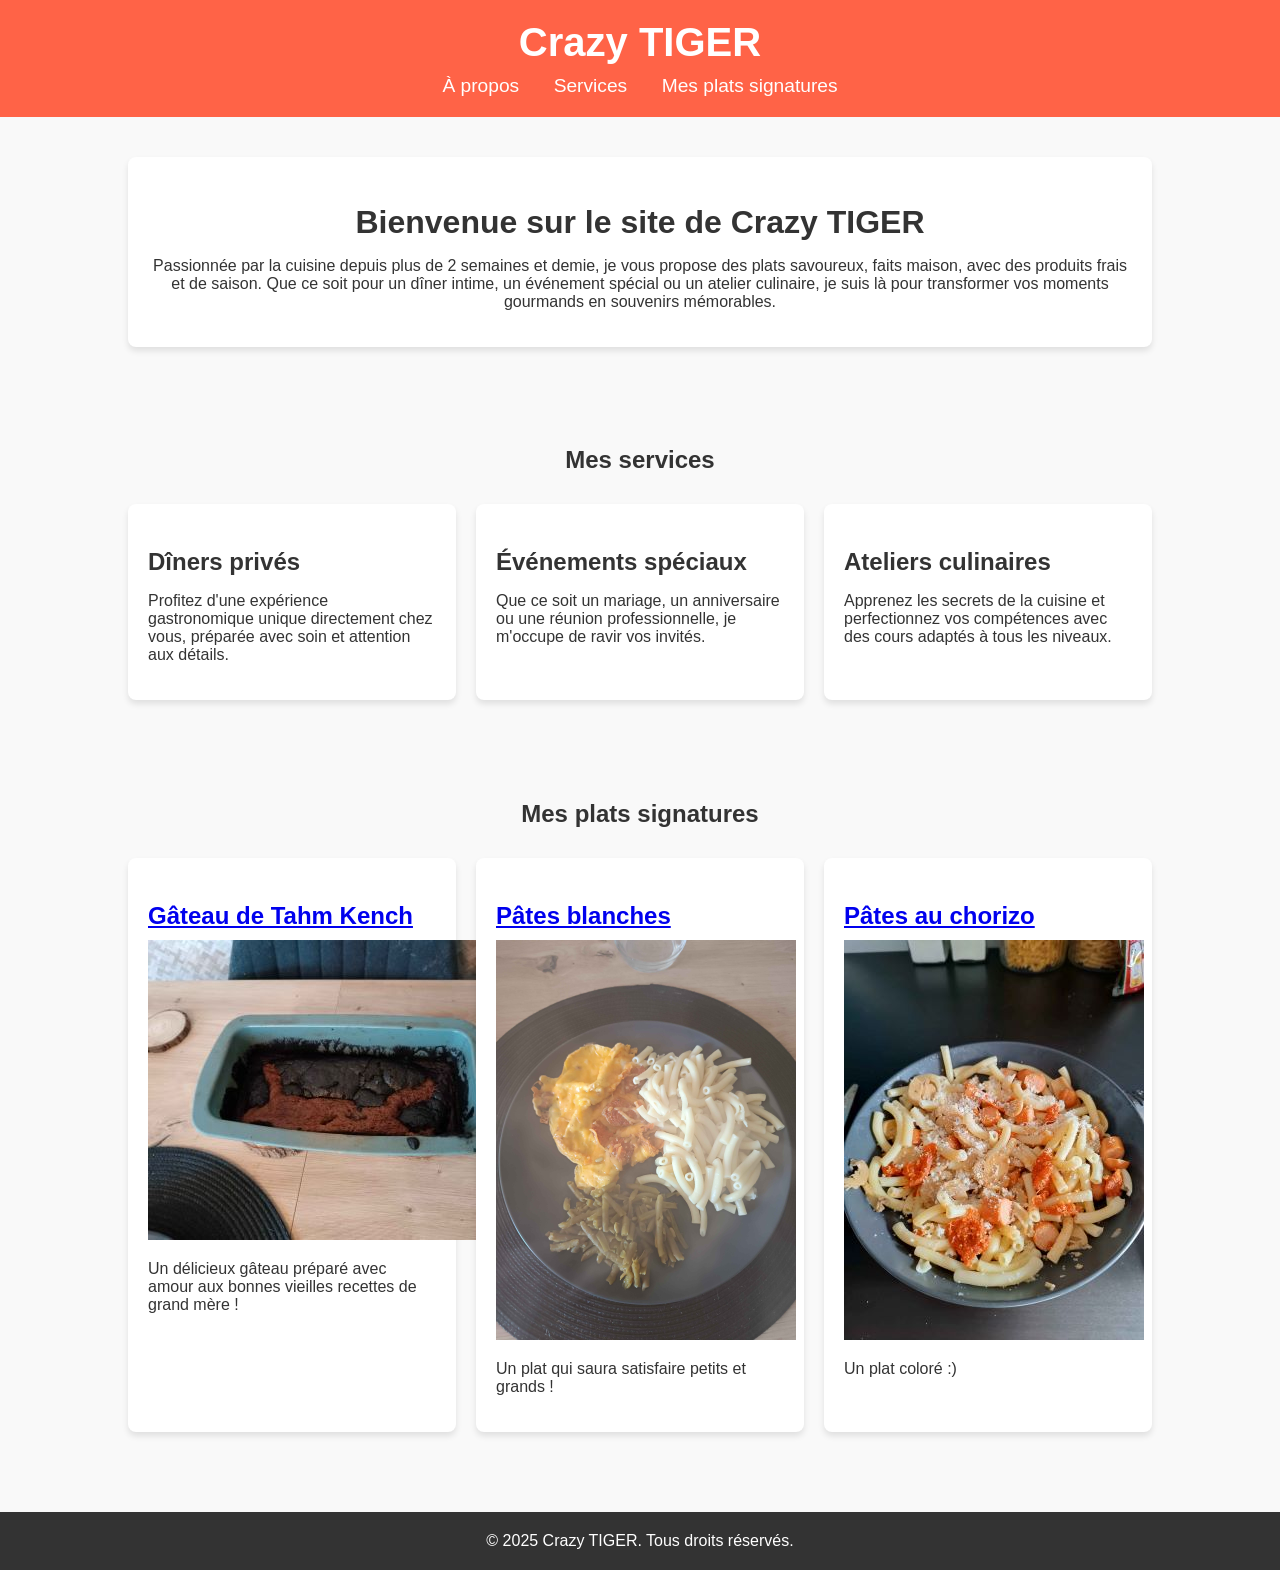
<file: index.html>
<!DOCTYPE html>
<html lang="fr">
<head>
    <meta charset="UTF-8">
    <meta name="viewport" content="width=device-width, initial-scale=1.0">
    <title>Crazy TIGER - Votre cuisinière personnelle</title>
    <style>
        html {
            scroll-behavior: smooth;
        }
        body {
            font-family: Arial, sans-serif;
            margin: 0;
            padding: 0;
            box-sizing: border-box;
            background-color: #f9f9f9;
            color: #333;
        }
        header {
            background-color: #ff6347;
            color: white;
            padding: 20px 10%;
            text-align: center;
        }
        header h1 {
            margin: 0;
            font-size: 2.5em;
        }
        nav {
            margin-top: 10px;
        }
        nav a {
            color: white;
            text-decoration: none;
            margin: 0 15px;
            font-size: 1.2em;
        }
        nav a:hover {
            text-decoration: underline;
        }
        section {
            padding: 40px 10%;
            text-align: center;
        }
        .intro {
            background-color: #fff;
            padding: 20px;
            border-radius: 8px;
            box-shadow: 0 4px 6px rgba(0, 0, 0, 0.1);
        }
        .intro h2 {
            font-size: 2em;
            margin-bottom: 15px;
        }
        .services {
            display: grid;
            grid-template-columns: repeat(auto-fit, minmax(250px, 1fr));
            gap: 20px;
            margin-top: 30px;
        }
        .service-card {
            background-color: #fff;
            padding: 20px;
            border-radius: 8px;
            box-shadow: 0 4px 6px rgba(0, 0, 0, 0.1);
            text-align: left;
        }
        .service-card h3 {
            font-size: 1.5em;
            margin-bottom: 10px;
        }
        .plats {
            display: grid;
            grid-template-columns: repeat(auto-fit, minmax(250px, 1fr));
            gap: 20px;
            margin-top: 30px;
        }
        .plats-card {
            background-color: #fff;
            padding: 20px;
            border-radius: 8px;
            box-shadow: 0 4px 6px rgba(0, 0, 0, 0.1);
            text-align: left;
        }
        .plats-card h3 {
            font-size: 1.5em;
            margin-bottom: 10px;
        }
        footer {
            background-color: #333;
            color: white;
            padding: 20px 10%;
            text-align: center;
            margin-top: 40px;
        }
        footer p {
            margin: 0;
        }
    </style>
</head>
<body>
    <header>
        <h1>Crazy TIGER</h1>
        <nav>
            <a href="#about">À propos</a>
            <a href="#services">Services</a>
            <a href="#plats">Mes plats signatures</a>
        </nav>
    </header>

    <section id="about">
        <div class="intro">
            <h2>Bienvenue sur le site de Crazy TIGER</h2>
            <!-- Image du cuisinier -->
            <!--<img src="maeva.jpg" alt="Photo de maeva">-->
            <p>Passionnée par la cuisine depuis plus de 2 semaines et demie, je vous propose des plats savoureux, faits maison, avec des produits frais et de saison. Que ce soit pour un dîner intime, un événement spécial ou un atelier culinaire, je suis là pour transformer vos moments gourmands en souvenirs mémorables.</p>
        </div>
    </section>

    <section id="services">
        <h2>Mes services</h2>
        <div class="services">
            <div class="service-card">
                <h3>Dîners privés</h3>
                <p>Profitez d'une expérience gastronomique unique directement chez vous, préparée avec soin et attention aux détails.</p>
            </div>
            <div class="service-card">
                <h3>Événements spéciaux</h3>
                <p>Que ce soit un mariage, un anniversaire ou une réunion professionnelle, je m'occupe de ravir vos invités.</p>
            </div>
            <div class="service-card">
                <h3>Ateliers culinaires</h3>
                <p>Apprenez les secrets de la cuisine et perfectionnez vos compétences avec des cours adaptés à tous les niveaux.</p>
            </div>
        </div>
    </section>

    <section id="plats">
        <h2>Mes plats signatures</h2>
        <div class="plats">
            <div class="plats-card">
                <a href="gateau.html"><h3>Gâteau de Tahm Kench</h3></a>
                <img src="gateau.jpg" alt="Photo du gâteau">
                <p>Un délicieux gâteau préparé avec amour aux bonnes vieilles recettes de grand mère !</p>
            </div>
            <div class="plats-card">
                <a href="pates_blanches.html"><h3>Pâtes blanches</h3></a>
                <img src="pâtes_blanches.png" alt="Photo des pâtes">
                <p>Un plat qui saura satisfaire petits et grands !</p>
            </div>
            <div class="plats-card">
                <a href="pates_chorizo.html"><h3>Pâtes au chorizo</h3></a>
                <img src="pâtes_aux_chorizo.jpg" alt="Photo des pâtes">
                <p>Un plat coloré :)</p>
            </div>
        </div>
    </section>
    <footer>
        <p>&copy; 2025 Crazy TIGER. Tous droits réservés.</p>
    </footer>
</body>
</html>
</file>
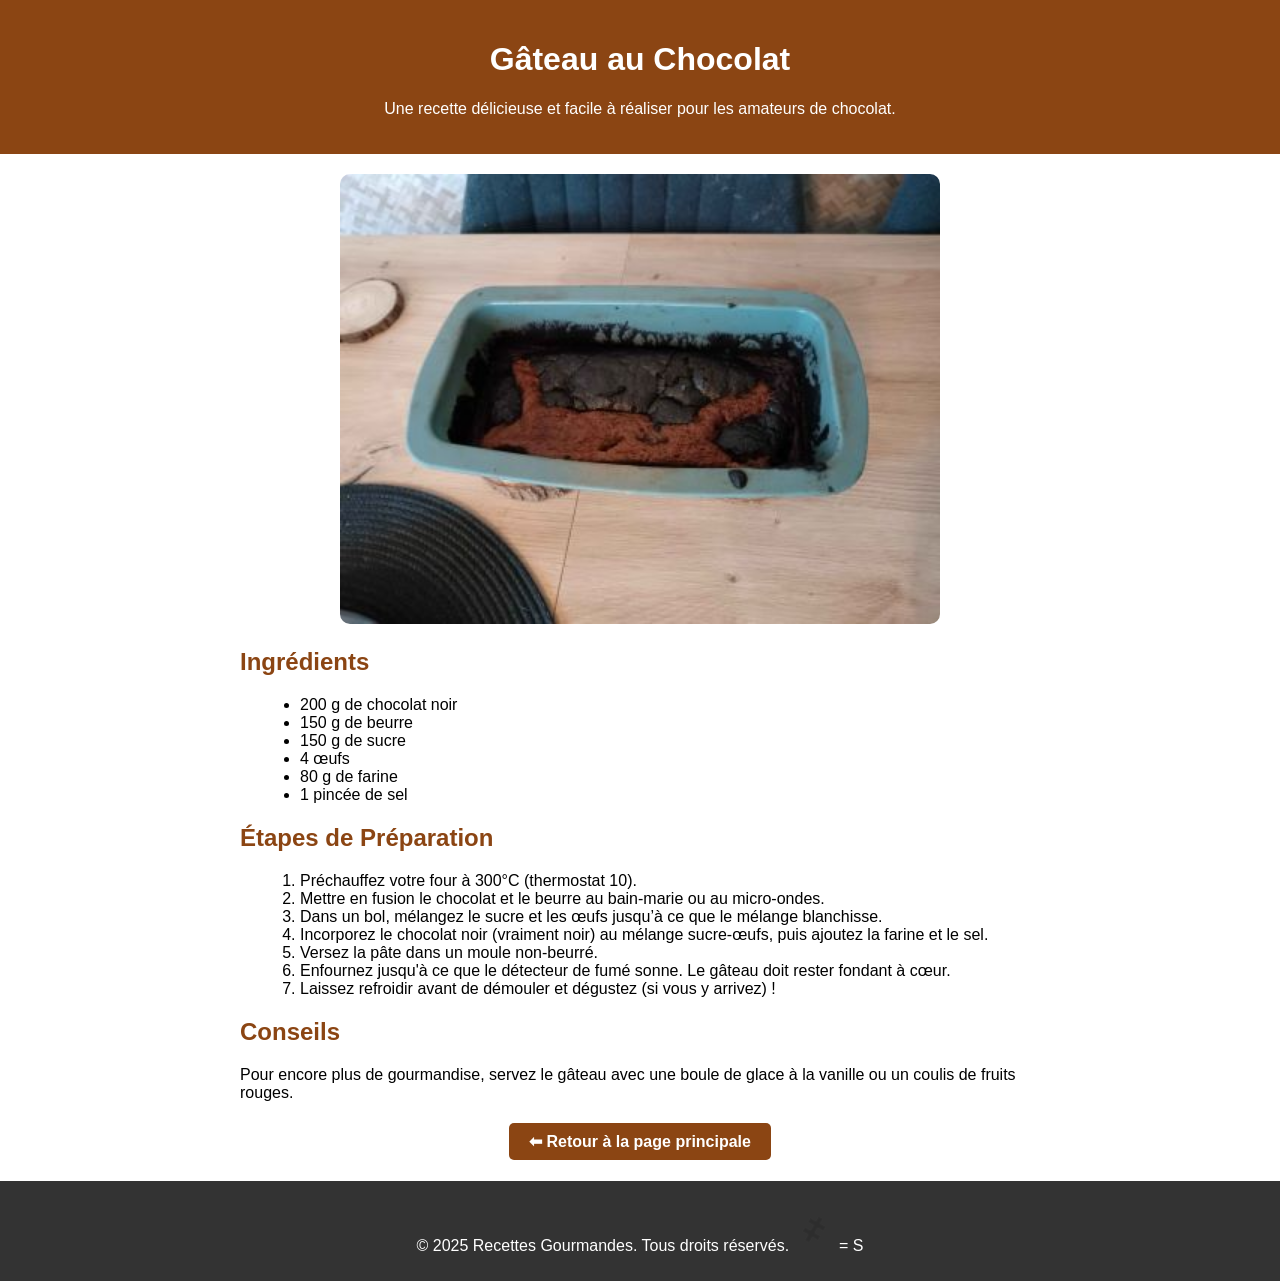
<file: gateau.html>
<!DOCTYPE html>
<html lang="fr">
<head>
    <meta charset="UTF-8">
    <meta name="viewport" content="width=device-width, initial-scale=1.0">
    <title>Recette - Gâteau au Chocolat</title>
    <style>
        body {
            font-family: Arial, sans-serif;
            margin: 0;
            padding: 0;
        }
        header {
            background-color: #8b4513;
            color: white;
            text-align: center;
            padding: 20px;
        }
        .container {
            width: 90%;
            margin: auto;
            max-width: 800px;
        }
        .recipe-image {
            text-align: center;
            margin: 20px 0;
        }
        .recipe-image img {
            width: 100%;
            max-width: 600px;
            border-radius: 10px;
        }
        section {
            margin: 20px 0;
        }
        h2 {
            color: #8b4513;
        }
        ul, ol {
            margin-left: 20px;
        }
        .back-button {
            display: block;
            text-align: center;
            margin: 30px 0;
        }
        .back-button a {
            text-decoration: none;
            background-color: #8b4513;
            color: white;
            padding: 10px 20px;
            border-radius: 5px;
            font-weight: bold;
        }
        .back-button a:hover {
            background-color: #a0522d;
        }
        footer {
            text-align: center;
            background-color: #333;
            color: white;
            padding: 10px 0;
        }
    </style>
</head>
<body>
    <header>
        <h1>Gâteau au Chocolat</h1>
        <p>Une recette délicieuse et facile à réaliser pour les amateurs de chocolat.</p>
    </header>
    
    <div class="container">
        <div class="recipe-image">
            <img src="gateau.jpg" alt="Photo du gâteau au chocolat">
        </div>
        
        <section>
            <h2>Ingrédients</h2>
            <ul>
                <li>200 g de chocolat noir</li>
                <li>150 g de beurre</li>
                <li>150 g de sucre</li>
                <li>4 œufs</li>
                <li>80 g de farine</li>
                <li>1 pincée de sel</li>
            </ul>
        </section>

        <section>
            <h2>Étapes de Préparation</h2>
            <ol>
                <li>Préchauffez votre four à 300°C (thermostat 10).</li>
                <li>Mettre en fusion le chocolat et le beurre au bain-marie ou au micro-ondes.</li>
                <li>Dans un bol, mélangez le sucre et les œufs jusqu’à ce que le mélange blanchisse.</li>
                <li>Incorporez le chocolat noir (vraiment noir) au mélange sucre-œufs, puis ajoutez la farine et le sel.</li>
                <li>Versez la pâte dans un moule non-beurré.</li>
                <li>Enfournez jusqu'à ce que le détecteur de fumé sonne. Le gâteau doit rester fondant à cœur.</li>
                <li>Laissez refroidir avant de démouler et dégustez (si vous y arrivez) !</li>
            </ol>
        </section>

        <section>
            <h2>Conseils</h2>
            <p>Pour encore plus de gourmandise, servez le gâteau avec une boule de glace à la vanille ou un coulis de fruits rouges.</p>
        </section>

        <!-- Bouton pour revenir à la page principale -->
        <div class="back-button">
            <a href="index.html">⬅ Retour à la page principale</a>
        </div>
    </div>

    <footer>
        <p>&copy; 2025 Recettes Gourmandes. Tous droits réservés. <img src="image_modified.png"> = S</p>
    </footer>
</body>
</html>
</file>
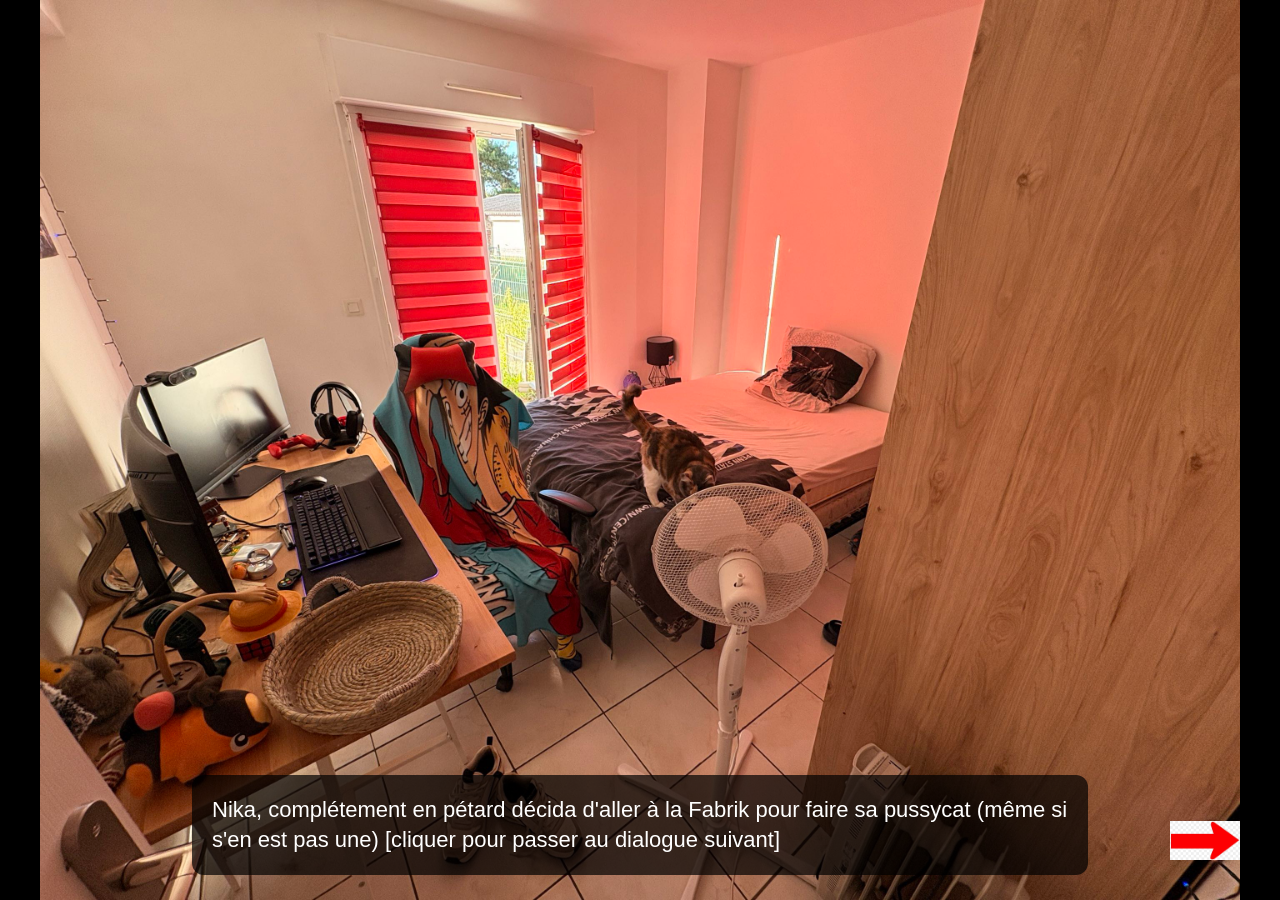
<file: pandc.html>
<!DOCTYPE html>
<html lang="fr">
<head>
<meta charset="UTF-8">
<title>Point & Click</title>
<link rel="stylesheet" href="style.css">
</head>

<body>
<img id="arrow" src="fleche.png" alt="Flèche">
<div id="game">

    <!-- Image de fond -->
    <div id="scene">

        <!-- Les zones cliquables seront générées en JS -->
        <div id="hotspots"></div>

    </div>

    <!-- Boîte de dialogue -->
    <div id="dialogue">
        <p id="text"></p>
    </div>

</div>

<script src="game.js"></script>

</body>
</html>
</file>
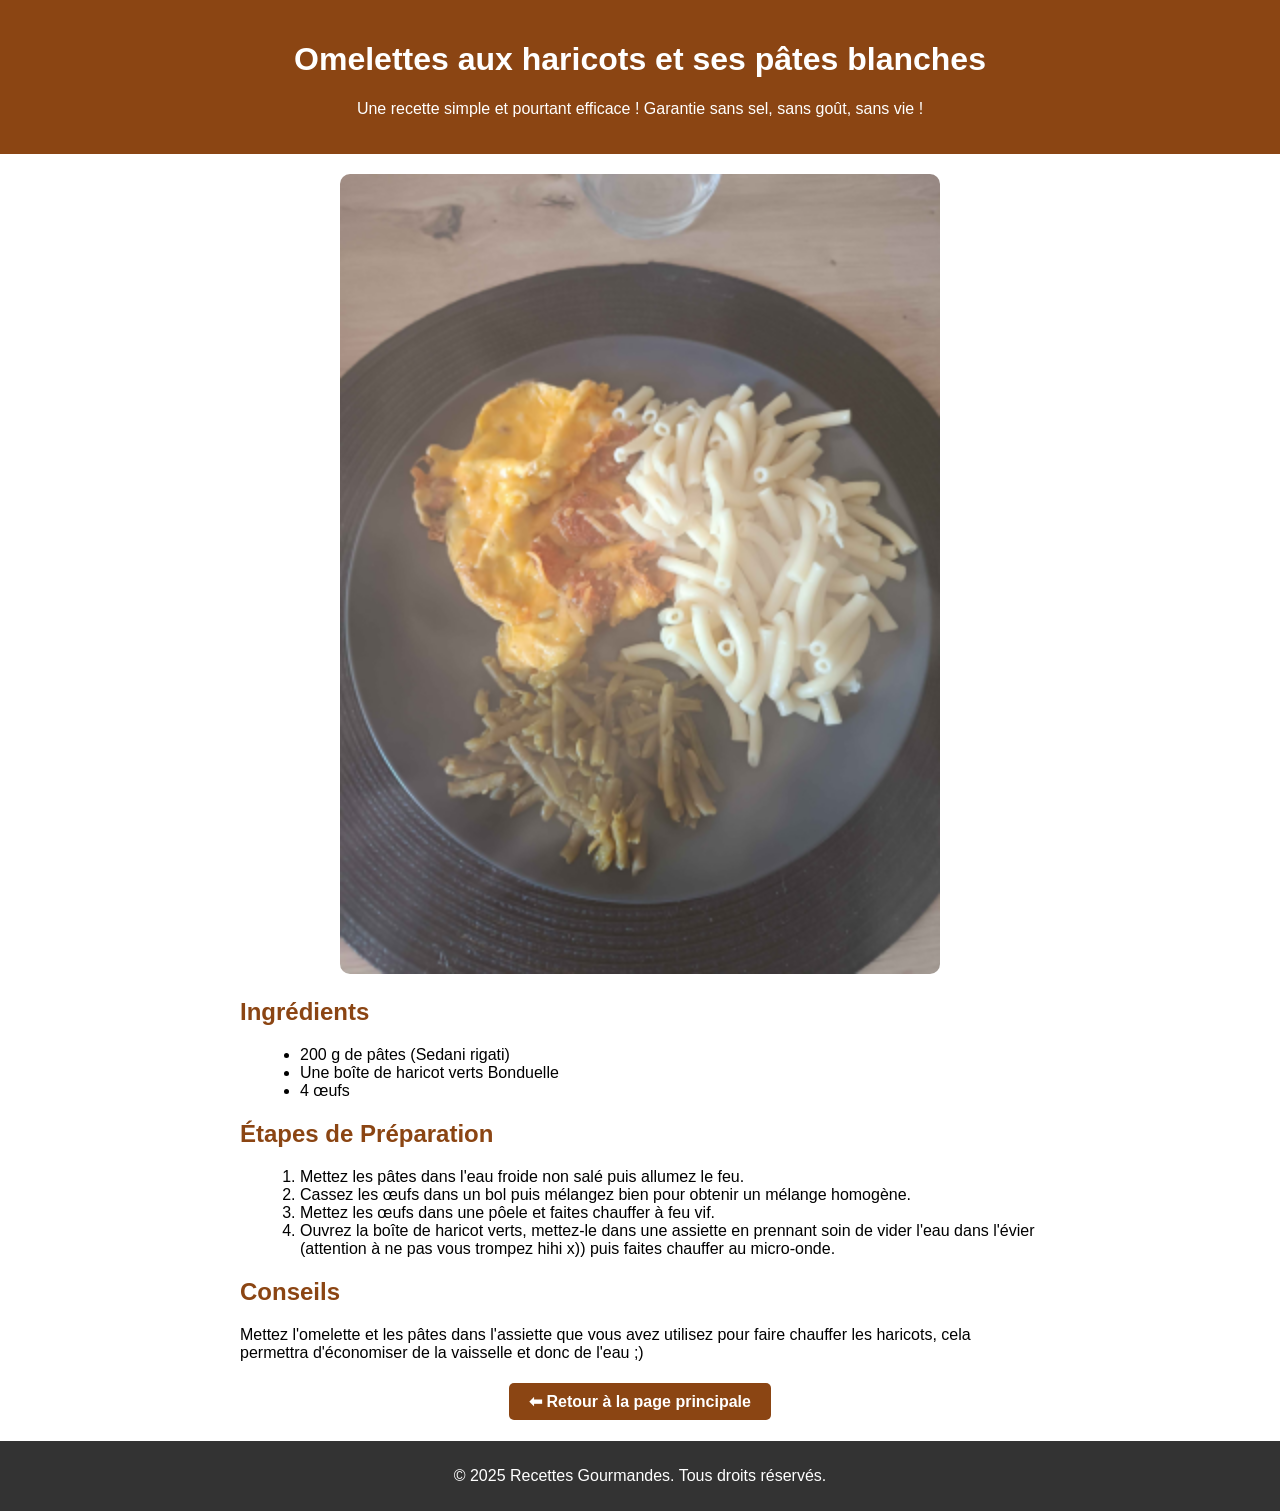
<file: pates_blanches.html>
<!DOCTYPE html>
<html lang="fr">
<head>
    <meta charset="UTF-8">
    <meta name="viewport" content="width=device-width, initial-scale=1.0">
    <title>Haricots, omelettes et pâtes blanches</title>
    <style>
        body {
            font-family: Arial, sans-serif;
            margin: 0;
            padding: 0;
        }
        header {
            background-color: #8b4513;
            color: white;
            text-align: center;
            padding: 20px;
        }
        .container {
            width: 90%;
            margin: auto;
            max-width: 800px;
        }
        .recipe-image {
            text-align: center;
            margin: 20px 0;
        }
        .recipe-image img {
            width: 100%;
            max-width: 600px;
            border-radius: 10px;
        }
        section {
            margin: 20px 0;
        }
        h2 {
            color: #8b4513;
        }
        ul, ol {
            margin-left: 20px;
        }
        .back-button {
            display: block;
            text-align: center;
            margin: 30px 0;
        }
        .back-button a {
            text-decoration: none;
            background-color: #8b4513;
            color: white;
            padding: 10px 20px;
            border-radius: 5px;
            font-weight: bold;
        }
        .back-button a:hover {
            background-color: #a0522d;
        }
        footer {
            text-align: center;
            background-color: #333;
            color: white;
            padding: 10px 0;
        }
    </style>
</head>
<body>
    <header>
        <h1>Omelettes aux haricots et ses pâtes blanches</h1>
        <p>Une recette simple et pourtant efficace ! Garantie sans sel, sans goût, sans vie !</p>
    </header>
    
    <div class="container">
        <div class="recipe-image">
            <img src="pâtes_blanches.png" alt="Photo du plat">
        </div>
        
        <section>
            <h2>Ingrédients</h2>
            <ul>
                <li>200 g de pâtes (Sedani rigati)</li>
                <li>Une boîte de haricot verts Bonduelle</li>
                <li>4 œufs</li>
            </ul>
        </section>

        <section>
            <h2>Étapes de Préparation</h2>
            <ol>
                <li>Mettez les pâtes dans l'eau froide non salé puis allumez le feu.</li>
                <li>Cassez les œufs dans un bol puis mélangez bien pour obtenir un mélange homogène.</li>
                <li>Mettez les œufs dans une pôele et faites chauffer à feu vif.</li>
                <li>Ouvrez la boîte de haricot verts, mettez-le dans une assiette en prennant soin de vider l'eau dans l'évier (attention à ne pas vous trompez hihi x)) puis faites chauffer au micro-onde.</li>
            </ol>
        </section>

        <section>
            <h2>Conseils</h2>
            <p>Mettez l'omelette et les pâtes dans l'assiette que vous avez utilisez pour faire chauffer les haricots, cela permettra d'économiser de la vaisselle et donc de l'eau ;)</p>
        </section>
        
        <!-- Bouton pour revenir à la page principale -->
        <div class="back-button">
            <a href="index.html">⬅ Retour à la page principale</a>
        </div>
    </div>

    <footer>
        <p>&copy; 2025 Recettes Gourmandes. Tous droits réservés.</p>
    </footer>
</body>
</html>
</file>
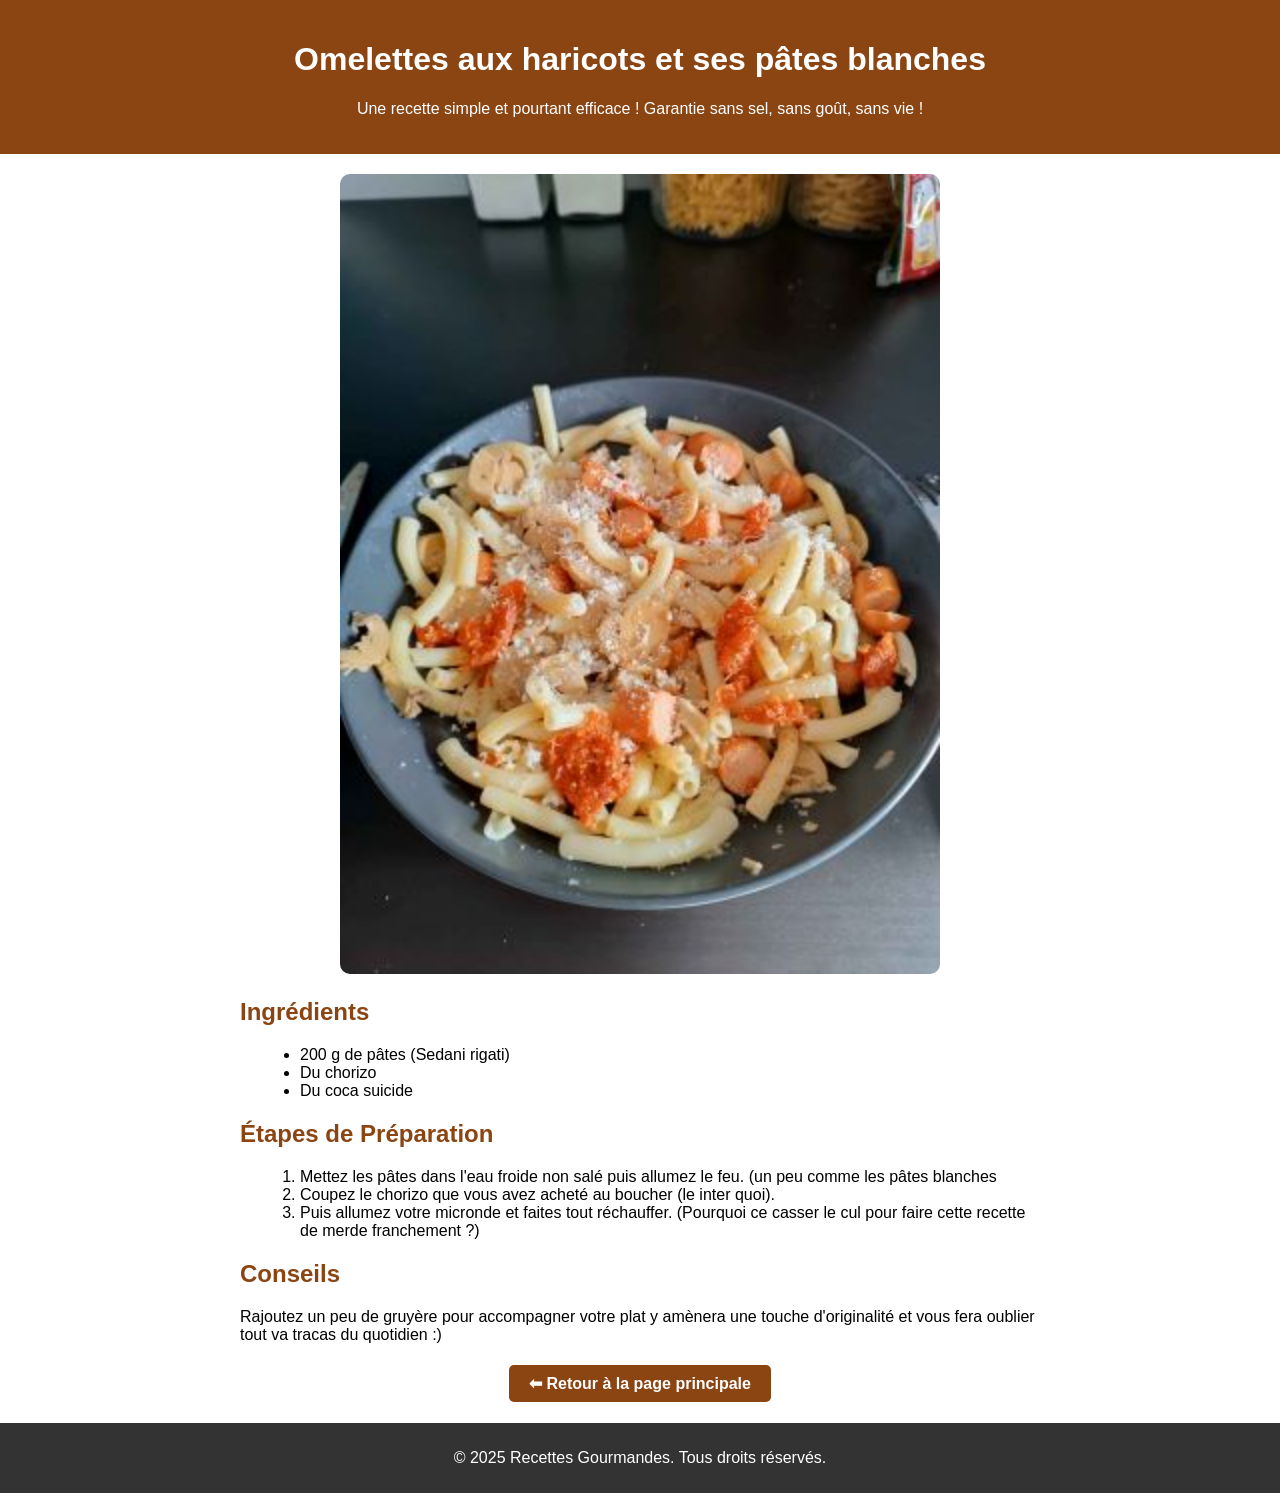
<file: pates_chorizo.html>
<!DOCTYPE html>
<html lang="fr">
<head>
    <meta charset="UTF-8">
    <meta name="viewport" content="width=device-width, initial-scale=1.0">
    <title>Haricots, omelettes et pâtes blanches</title>
    <style>
        body {
            font-family: Arial, sans-serif;
            margin: 0;
            padding: 0;
        }
        header {
            background-color: #8b4513;
            color: white;
            text-align: center;
            padding: 20px;
        }
        .container {
            width: 90%;
            margin: auto;
            max-width: 800px;
        }
        .recipe-image {
            text-align: center;
            margin: 20px 0;
        }
        .recipe-image img {
            width: 100%;
            max-width: 600px;
            border-radius: 10px;
        }
        section {
            margin: 20px 0;
        }
        h2 {
            color: #8b4513;
        }
        ul, ol {
            margin-left: 20px;
        }
        .back-button {
            display: block;
            text-align: center;
            margin: 30px 0;
        }
        .back-button a {
            text-decoration: none;
            background-color: #8b4513;
            color: white;
            padding: 10px 20px;
            border-radius: 5px;
            font-weight: bold;
        }
        .back-button a:hover {
            background-color: #a0522d;
        }
        footer {
            text-align: center;
            background-color: #333;
            color: white;
            padding: 10px 0;
        }
    </style>
</head>
<body>
    <header>
        <h1>Omelettes aux haricots et ses pâtes blanches</h1>
        <p>Une recette simple et pourtant efficace ! Garantie sans sel, sans goût, sans vie !</p>
    </header>
    
    <div class="container">
        <div class="recipe-image">
            <img src="pâtes_aux_chorizo.jpg" alt="Photo du plat">
        </div>
        
        <section>
            <h2>Ingrédients</h2>
            <ul>
                <li>200 g de pâtes (Sedani rigati)</li>
                <li>Du chorizo</li>
                <li>Du coca suicide</li>
            </ul>
        </section>

        <section>
            <h2>Étapes de Préparation</h2>
            <ol>
                <li>Mettez les pâtes dans l'eau froide non salé puis allumez le feu. (un peu comme les pâtes blanches</li>
                <li>Coupez le chorizo que vous avez acheté au boucher (le inter quoi).</li>
                <li>Puis allumez votre micronde et faites tout réchauffer. (Pourquoi ce casser le cul pour faire cette recette de merde franchement ?)</li>
            </ol>
        </section>

        <section>
            <h2>Conseils</h2>
            <p>Rajoutez un peu de gruyère pour accompagner votre plat y amènera une touche d'originalité et vous fera oublier tout va tracas du quotidien :)</p>
        </section>
        
        <!-- Bouton pour revenir à la page principale -->
        <div class="back-button">
            <a href="index.html">⬅ Retour à la page principale</a>
        </div>
    </div>

    <footer>
        <p>&copy; 2025 Recettes Gourmandes. Tous droits réservés.</p>
    </footer>
</body>
</html>
</file>
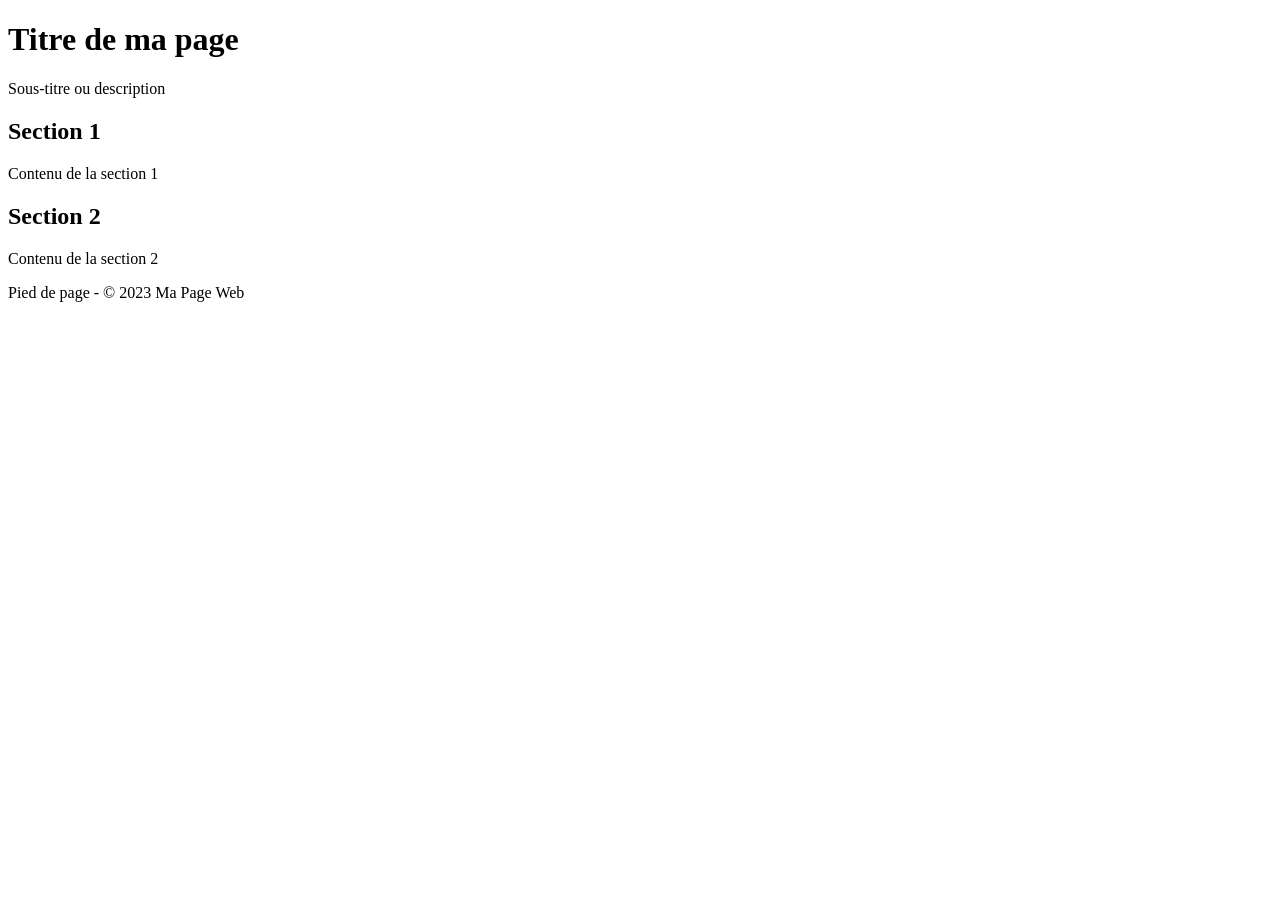
<file: test.html>
<!DOCTYPE html>
<html lang="en">
<head>
    <meta charset="UTF-8">
    <meta name="viewport" content="width=device-width, initial-scale=1.0">
    <title>Ma Page Web</title>
    <!-- Vous pouvez ajouter des liens vers des feuilles de style ici -->
    <!-- <link rel="stylesheet" href="styles.css"> -->
</head>
<body>

    <header>
        <h1>Titre de ma page</h1>
        <p>Sous-titre ou description</p>
    </header>

    <nav>
        <!-- Vous pouvez ajouter un menu de navigation ici -->
        <!-- <ul>
            <li><a href="#">Accueil</a></li>
            <li><a href="#">À propos</a></li>
            <li><a href="#">Contact</a></li>
        </ul> -->
    </nav>

    <main>
        <section>
            <h2>Section 1</h2>
            <p>Contenu de la section 1</p>
        </section>

        <section>
            <h2>Section 2</h2>
            <p>Contenu de la section 2</p>
        </section>
    </main>

    <footer>
        <p>Pied de page - © 2023 Ma Page Web</p>
    </footer>

</body>
</html>
</file>
<file: style.css>
*{
    margin:0;
    padding:0;
    box-sizing:border-box;
}

body{

    overflow:hidden;
    background:#000;
    font-family:Arial, Helvetica, sans-serif;

}

#scene{
    position:relative;

    width:100vw;
    height:100vh;
    
    background-size: contain;
    background-repeat: no-repeat;
    background-position: center;
    background-color: black;

}

#arrow{
    position:absolute;

    bottom:40px;
    right:40px;

    width:70px;

    cursor:pointer;

    z-index:100;

    animation: bounce 1s infinite;
}

@keyframes bounce{

    0%{transform:translateY(0);}
    50%{transform:translateY(-10px);}
    100%{transform:translateY(0);}

}

/* boite de dialogue */

#dialogue{

    position:absolute;

    bottom:25px;
    left:50%;

    transform:translateX(-50%);

    width:70%;

    background:rgba(0,0,0,0.7);

    color:white;

    padding:20px;

    border-radius:12px;

    cursor:pointer;

    user-select:none;

}

#dialogue p{

    font-size:22px;
    line-height:30px;

}

/* zones invisibles */

.hotspot{

    position:absolute;

    cursor:pointer;

    /* pour voir les zones pendant le développement */

    background:rgba(255,0,0,0);

}

#hotspots{
    position:absolute;
    top:0;
    left:0;
    width:100%;
    height:100%;
}
/* activer si besoin

.hotspot{
background:rgba(255,0,0,.3);
}

*/
</file>
